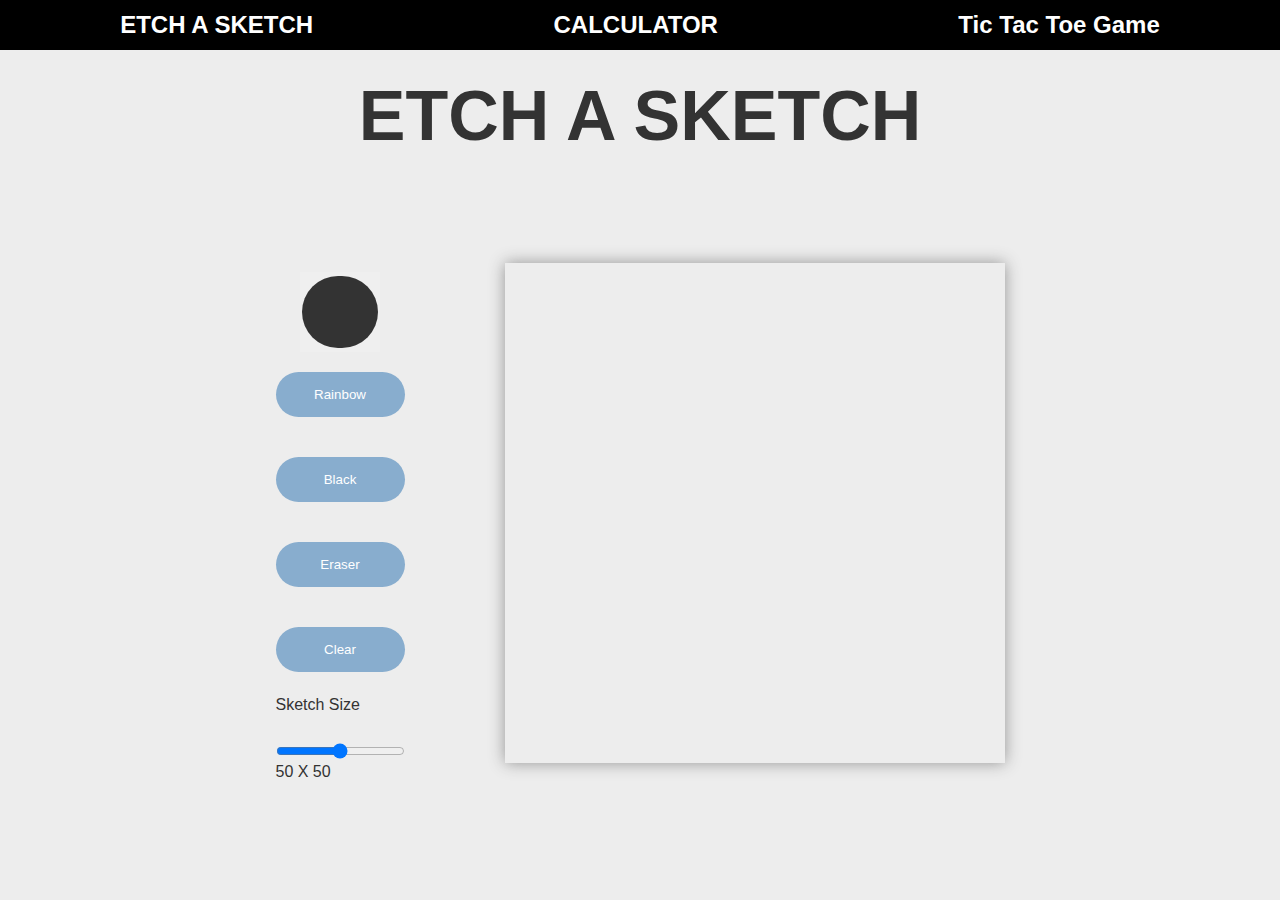
<file: index.html>
<!DOCTYPE html>
<html lang="en">
<head>
    <meta charset="UTF-8">
    <meta http-equiv="X-UA-Compatible" content="IE=edge">
    <meta name="viewport" content="width=device-width, initial-scale=1.0">
    <link rel="stylesheet" href="style.css">
    <title>Etch a Sketch</title>
</head>
<body>
    <header>
        <h2 class='headerText'>ETCH A SKETCH</h2>
        <a href="calculator.html"><h2>CALCULATOR</h2></a>
        <a href="tictactoe.html"><h2>Tic Tac Toe Game</h2></a>
    </header>

    <div class = "EtchASketchContainer">
        <h1>ETCH A SKETCH</h1>
    </div>

    <div class = "container">
        <div id="settingsDiv">
            <input type="color" id='colorPicker' value='#333333'>
            <button id="rainbowButton">Rainbow</button>
            <button id ="blackButton">Black</button>
            <button id="whiteButton">Eraser</button>
            <button id="resetButton">Clear</button>
            <form action="">Sketch Size</form>
            <br>
            <input type="range" id='userSelectedSize' min="20" max="80" class="slider">   
            <span id='sliderOutput'></span>     
        </div>
            <div id = "gridContainer" class='gridContainer'></div>
        </div>
    </div>
    <script src="script.js"></script>
</body>
</html>
</file>
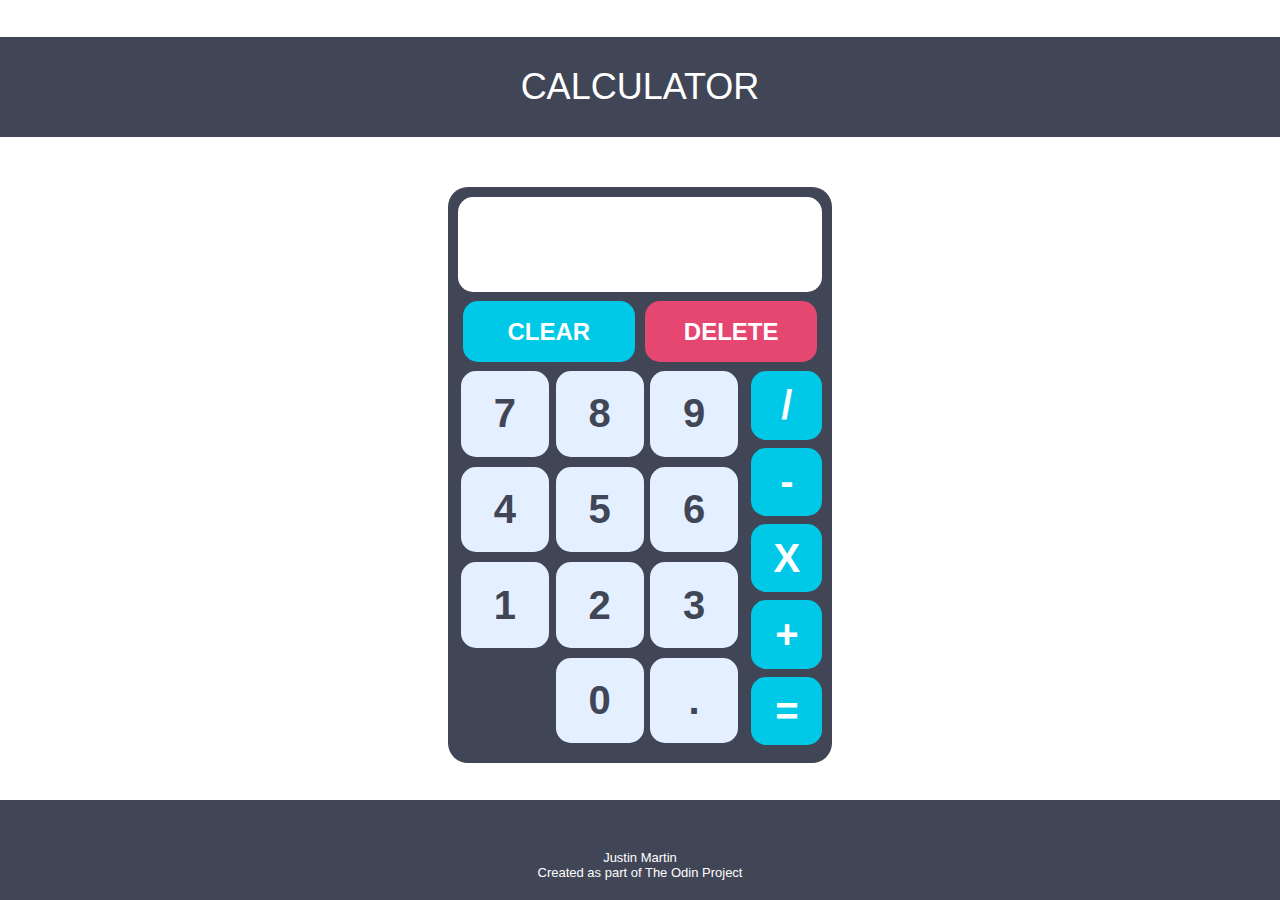
<file: calculator.html>
<!DOCTYPE html>
<html lang="en">
<head>
    <meta charset="UTF-8">
    <meta http-equiv="X-UA-Compatible" content="IE=edge">
    <meta name="viewport" content="width=device-width, initial-scale=1.0">
    <title>Calculator</title>
    <link rel="stylesheet" href="calcStyle.css">
</head>
<body>
    <div class = 'websiteMenu'>
        <h1><a href="index.html">Etch A Sketch</a></h1>
        <h1><a href="tictactoe.html">Tic Tac Toe</a></h1>
    </div>
    
    <header id='header'>CALCULATOR</header>


    <div id='calculatorContainer'>
        <div id='displayContainer'>
            <div id='ongoingCalculation'></div>
            <div id='output'></div>
        </div>
        <div id='clearAndDeleteButtons'>
            <div id='clearButton'>CLEAR</div>
            <div id='deleteButton'>DELETE</div>
        </div>
        <div id='buttonAndOperationsContainer'>   
            <div id='buttonContainer'>              
                <div id='sevenButton'>7</div>
                <div id='eightButton'>8</div> 
                <div id='nineButton'>9</div> 
                <div id='fourButton'>4</div>
                <div id='fiveButton'>5</div>
                <div id='sixButton'>6</div>
                <div id='oneButton'>1</div>
                <div id='twoButton'>2</div>
                <div id='threeButton'>3</div>
                <div id='blankDiv'></div>
                <div id='zeroButton'>0</div>
                <div id='periodButton'>.</div>
            </div>

            <div id='operationButtonContainer'>
                    <div id='divideButton'>/</div>
                    <div id='subtractButton'>-</div>
                    <div id='multiplyButton'>X</div>
                    <div id='additionButton'>+</div>
                    <div id='equalButton'>=</div>
            </div>
        </div>
    </div>

    <script src="calcScript.js"></script>
</body>
<footer>
    <p id='footerText'>Justin Martin</p>
    <p>Created as part of The Odin Project</p>
</footer>
</html>
</file>
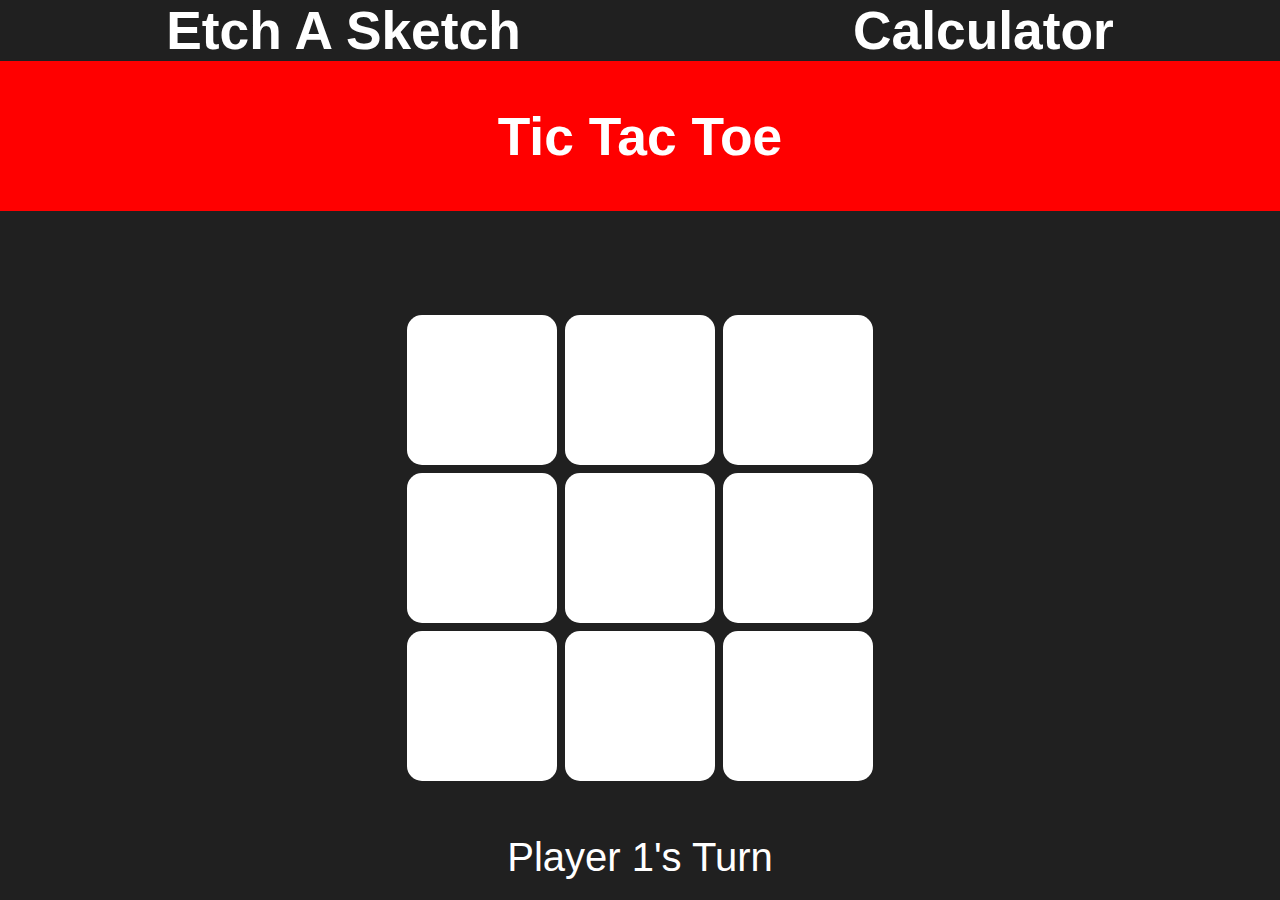
<file: tictactoe.html>
<!DOCTYPE html>
<html lang="en">
<head>
    <meta charset="UTF-8">
    <meta http-equiv="X-UA-Compatible" content="IE=edge">
    <meta name="viewport" content="width=device-width, initial-scale=1.0">
    <title>Tic Tac Toe</title>
    <link rel="stylesheet" href="ticstyle.css">
</head>

<body>
    <div class = 'websiteMenu'>
        <h1><a href="index.html">Etch A Sketch</a></h1>
        <h1><a href="calculator.html">Calculator</a></h1>
    </div>
<header>
    <h1>Tic Tac Toe</h1>
    
</header>    

<div id='gameContainer'>
    <div id='gameBoard'></div>
    <div id='winnerDeclared' class="hidden">
        <div id='popupBox'>
            <span id='winnerAnnouncementText'></span>
            <button id='restartButton'>Restart</button>
        </div>
    </div>

</div>
    
<div id='currentPlayerTurnDiv'>
<span id='currentPlayerTurn'></span>
</div>

<script src="ticscript.js"></script>
</body>
</html>
</file>
<file: style.css>
*,
  *::before,
  *::after {
    box-sizing: border-box;
    padding: 0;
    margin: 0;
  }

  
body {
    background-color: #ededed;
    font-family: 'Roboto', sans-serif;
    line-height: 1.6;
  }

body > div {
    color: #333;
  }
  


#gridContainer>div {
    box-sizing: border-box;
}

#colorPicker {
    display: flex;
    justify-content: center;
    margin: auto;
}

.gridContainerResetButton {
    background-color: white;
}

.container {
    display: flex;
    justify-content: center;
    align-items: center;
    gap: 100px;
} 

#settingsDiv {
    display: flex;
    flex-flow: column;
    padding: 50px 0px 20px 0px;
}

#settingsDiv>button {
    padding: 15px 25px 15px 25px;
    margin: 20px 0px 20px 0px;
    border-radius: 30px;
    border: none;
    background-color: rgb(136, 173, 206);
    color: white;
}

#gridContainer {
    display: grid;
    width: 500px;
    height: 500px;
    box-shadow: 0px 0px 15px 0px rgb(148, 148, 148);
}

.EtchASketchContainer {
    display: flex;
    justify-content: center;
    font-family: Verdana, Geneva, Tahoma, sans-serif;
    font-size: 35px;
}

.resetButtonDiv {
    display: flex;
    justify-content: center;
    padding-top: 50px;
}


#settingsDiv>button:hover {
    transition: .1s;;
    box-shadow: 2px 2px 10px 0px rgb(51, 99, 141);
    background-color: rgb(51, 99, 141);
}

#settingsDiv>button:focus {
    background-color: rgb(51, 99, 141);
}


h1 {
    margin: 10px 0px 50px 0px;
}
  
input[type='color'] {
    -webkit-appearance: none;
    width: 80px;
    height: 80px;
    border: none;
}

  
input[type='color']::-webkit-color-swatch {
    border: none;
    border-radius: 50px;
}

header {
    height: 50px;
    background-color: rgb(0, 0, 0);
    display: flex;
    justify-content: space-around;
    align-items: center;
}

.headerText {
    color:white;
}

a {
    color:white;
    text-decoration: none;
}
</file>
<file: calcStyle.css>
* {
    font-family:'Franklin Gothic Medium', 'Arial Narrow', Arial, sans-serif;
    user-select: none;
    --primary-color: #414656;
    --delete-color: #E54771;
    --delete-color-text: white;
    --numbers-color: #E4F0FF;
    --numbers-color-text: #414656;
    --operation-color: #00C9E7;
    --clear-color: #00C9E7;
    --clear-color-text: white;
    --operation-color-text: white;
    margin: 0;
}

.websiteMenu {
    display: flex;
    justify-content: space-around;
}

a {
    text-emphasis: none;
    text-decoration: none;
    color: white;
}


#header {
    height: 100px;
    background-color: #414656;
    margin-bottom: 50px;
    color: white;
    display: flex;
    align-items: center;
    justify-content: center;
    font-size: 4vh;
}

#clearButton {
    flex: 1;
    background-color:var(--clear-color);
    color: var(--clear-color-text);
    border-radius: 15px;
    font-size:150%;
    font-weight: bold;
    padding: 15px 10px;
    margin: 5px 5px;
    align-items: center;
    justify-content: center;
    display: flex;
}

#deleteButton {
    flex: 1;
    background-color:var(--delete-color);
    color: var(--delete-color-text);
    border-radius: 15px;
    font-size:150%;
    font-weight: bold;
    padding: 15px 10px;
    margin: 5px 5px;
    align-items: center;
    justify-content: center;
    display: flex;
    min-height: 9%;
}

#clearAndDeleteButtons {
    padding-top: 1%;
    display: flex;
    flex-direction: row;
    justify-content: center;
    flex: .75;
}

#calculatorContainer {
    display: flex;
    margin: auto;
    min-width: 300px;
    width: 30vw;
    height: 45vw;
    max-height: 700px;
    max-width: 450px;
    min-height: 450px;
    box-sizing: border-box;
    background-color: var(--primary-color);
    padding: .75% .75%;
    flex-wrap: wrap;
    border-radius: 20px;
    flex-direction: column;
}

#buttonAndOperationsContainer {
    display: flex;
    box-sizing: border-box;
    flex: 4;
    padding-top: 1%;
    padding-bottom: -1%;
}

#displayContainer {
    display: flex;
    background-color: white;
    flex: 1;
    padding-right: 4%;
    justify-content: center;
    align-items: flex-end;
    border-radius: 15px;
    flex-direction: column;
}

#displayContainer >div {
margin: 5px 0px;
}

#output {
    font-size: calc(12px + 1vw);
    font-weight: bolder;
    
}

#operationButtonContainer {
    flex: 1;
    flex-direction: row;
    flex-wrap: wrap;
    display: flex;
    
}

#operationButtonContainer > div{
    flex: 100%;
    justify-content: center;
    align-items: center;
    display: flex;
    background-color:var(--operation-color);
    color: var(--operation-color-text);
    border-radius: 15px;
    margin-bottom: 8px;
    font-size: 250%;
    font-weight: bold;   
}

#operationButtonContainer >div:hover {
    cursor: pointer;
    user-select: none;
    background-color: white;
    color: #00D7FF;
}

#buttonContainer > #blankDiv {
    background-color: var(--primary-color);
}

#buttonContainer > div {
    flex-basis: 31%;
    justify-content: center;
    align-items: center;
    display: flex;
    background-color: var(--numbers-color);
    color: var(--numbers-color-text);
    border-radius: 15px;
    margin-bottom: 10px;
    font-size:250%;
    font-weight: bold;
}

#clearButton:hover {
    cursor: pointer;
    user-select: none;
    background-color: #48e5ff;
    color: white;
}

#deleteButton:hover {
    cursor: pointer;
    user-select: none;
    background-color: #ff4f84;
    color: white;
}

#buttonContainer > div:hover {
    cursor: pointer;
    user-select: none;
    background-color: #48e5ff;
    color: white;
}

#buttonContainer {
    flex: 4;
    display: flex;
    flex-wrap: wrap;
    flex-direction: row;
    justify-content: space-around;
    padding-right: 10px;
}

footer {
    width: 100%;
    position: fixed;
    bottom: 0;
    height: 100px;
    background-color: #414656;
    color: white;
    text-align: center;
    font-size: small;
    font-family: 'Courier New', Courier, monospace;
    font-weight: lighter;
}

#footerText {
    margin-top: 50px;
}


@media screen and (max-width: 1250px) {
    #calculatorContainer {
        padding: 1.5%;
    }
}
@media screen and (max-width: 650px) {
    #calculatorContainer {
        padding: 3.5%;
    }
    #header {
        margin-bottom: 25px;
    }
    footer {
        height: 50px;
    }
    #footerText{
        margin-top: 10px;
    }
}
</file>
<file: ticstyle.css>
* {
    margin: 0px;
    padding: 0px;
    font-family: sans-serif;
}

body {
    background-color: rgb(32, 32, 32);
}

.websiteMenu {
    display: flex;
    justify-content: space-around;
}

header {
    height: 150px;
    background-color: #FF0000;
    display: flex;
    align-items: center;
    justify-content: space-around;
    color: rgb(255, 255, 255);
}

a {
    text-emphasis: none;
    text-decoration: none;
    color: white;
}

h1 {
    font-size: 40pt;
    font-family: 'Gill Sans', 'Gill Sans MT', Calibri, 'Trebuchet MS', sans-serif;
    stroke:rgb(36, 18, 116);
}

#gameBoard {    
    display: flex;
    align-content: center;
    justify-content: center;
    padding-top: 100px;
    flex-wrap: wrap;
    box-sizing: border-box;
    width: 475px;
}

#gameBoard >div {
    height: 150px;
    width: 150px;
    justify-content: center;
    align-items: center;
    background-color: rgb(255, 255, 255);
    border-radius: 15px;
    margin: 4px;
    transition: 1.5s;
}

#gameContainer {
    display: flex;
    align-items: center;
    justify-content: center;
    flex-direction: column;
}

img {
    width: 100%;
    height: 100%;
    object-fit:contain;
}
#restartButton {
    margin-top: 50px;
    width: 150px;
    height: 50px;
    color: rgb(32, 32, 32);
    background-color: white;
    border-radius: 5px;
    border: none;
    font-size: 16pt;
}

#restartButton:hover {
    background-color: rgb(32, 32, 32);
    border: 3px solid white;
    color: white;
    transition: .4s;
    cursor: pointer;
}

.winnerDeclared {
    height: 500px;
    width: 100%;
    margin-top: 100px;
    opacity: 90%;
    align-items: center;
    justify-content: center;
    background-color: rgb(0, 0, 0);
    position:absolute;
    display: flex;
    flex-direction: column;
    align-items: center;
    justify-content: center;
    animation: popup 2s infinite alternate;
}

@keyframes popup {
    from {opacity: 40%;}
    to {opacity: 90%;}
}

.hidden {
    display: none;
}

.announceWinner {
    height: 75px;
    width: 500px;
    background-color: rgb(0, 0, 0);
    opacity: 100%;
    flex-basis: 1;
}

#popupBox {
    display: flex;
    flex-direction: column;
    align-items: center;
    justify-content: center;
}

#winnerAnnouncementText {
    color: white;
    font-size: 30pt;
}

#currentPlayerTurn {
    color: white;
    font-size: 30pt;
}

#currentPlayerTurnDiv {
    margin-top: 50px;
    display: flex;
    align-items: center;
    justify-content: center;
}
</file>
